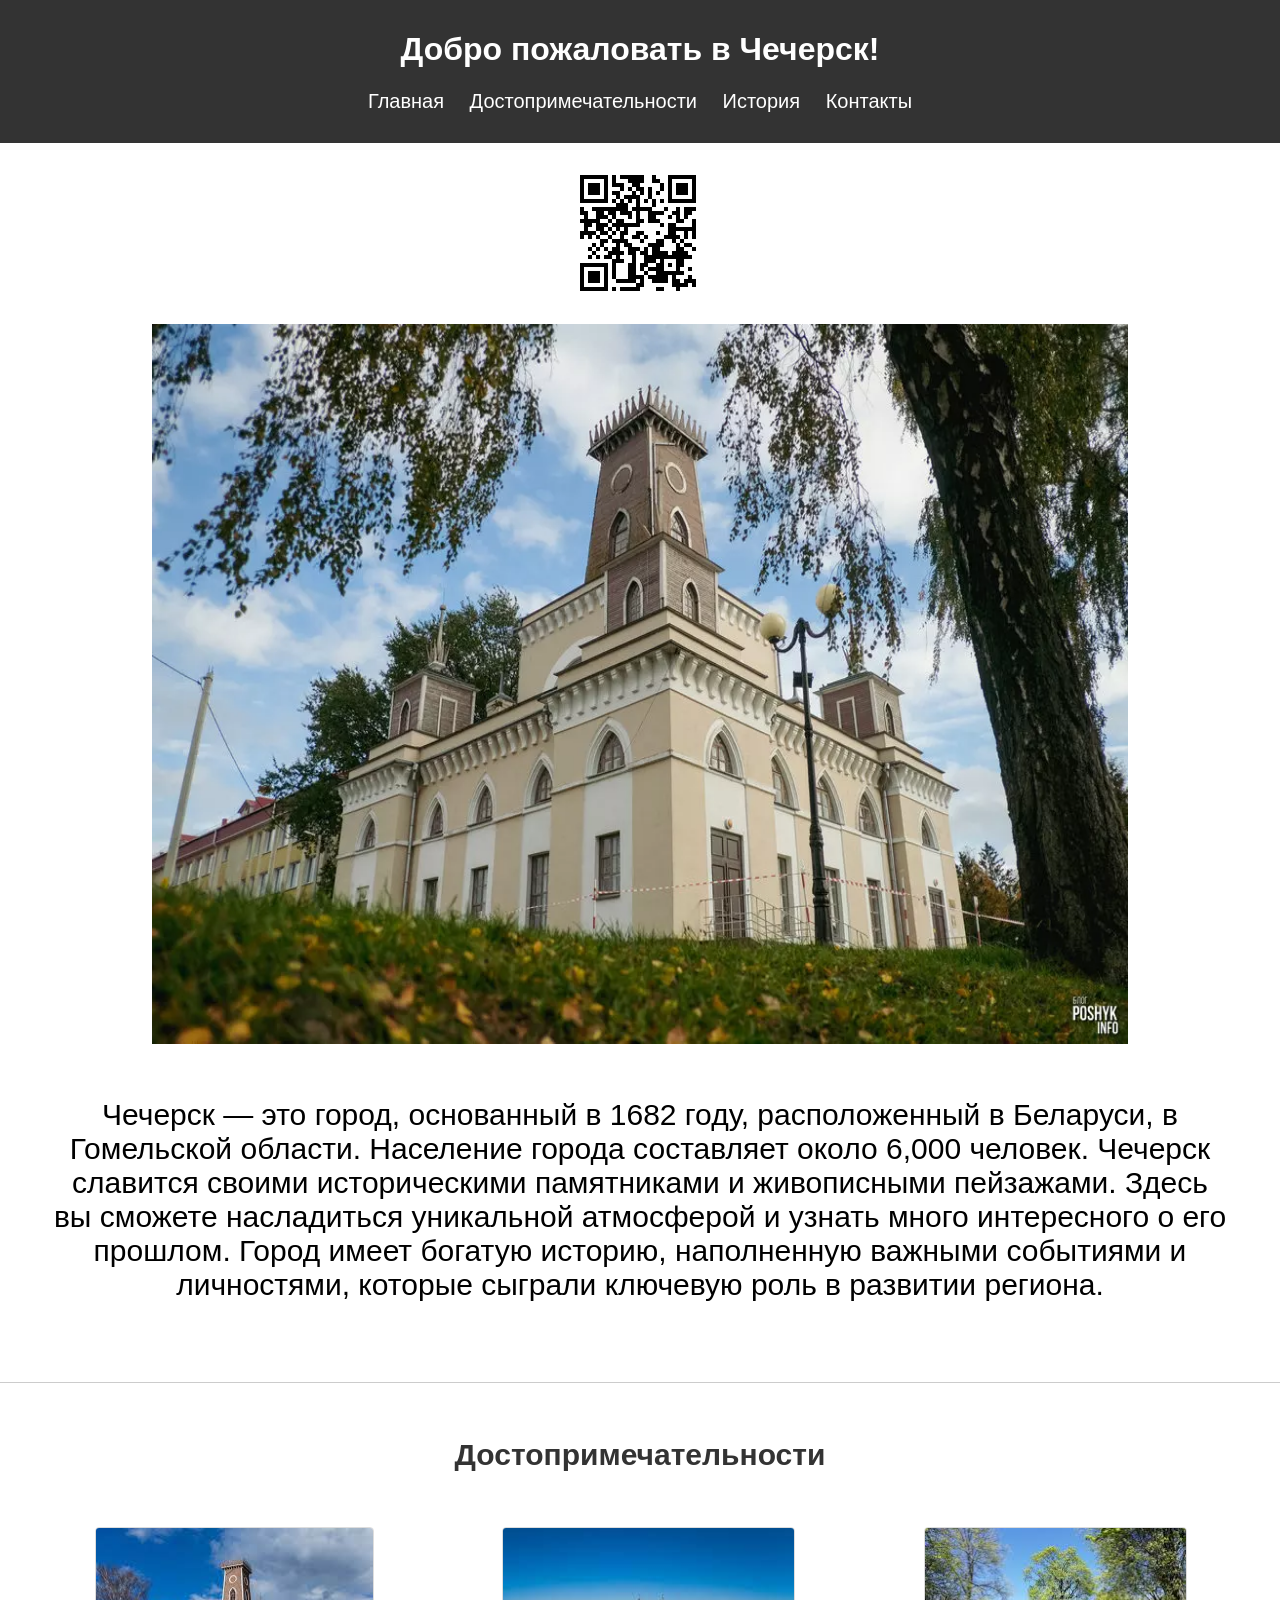
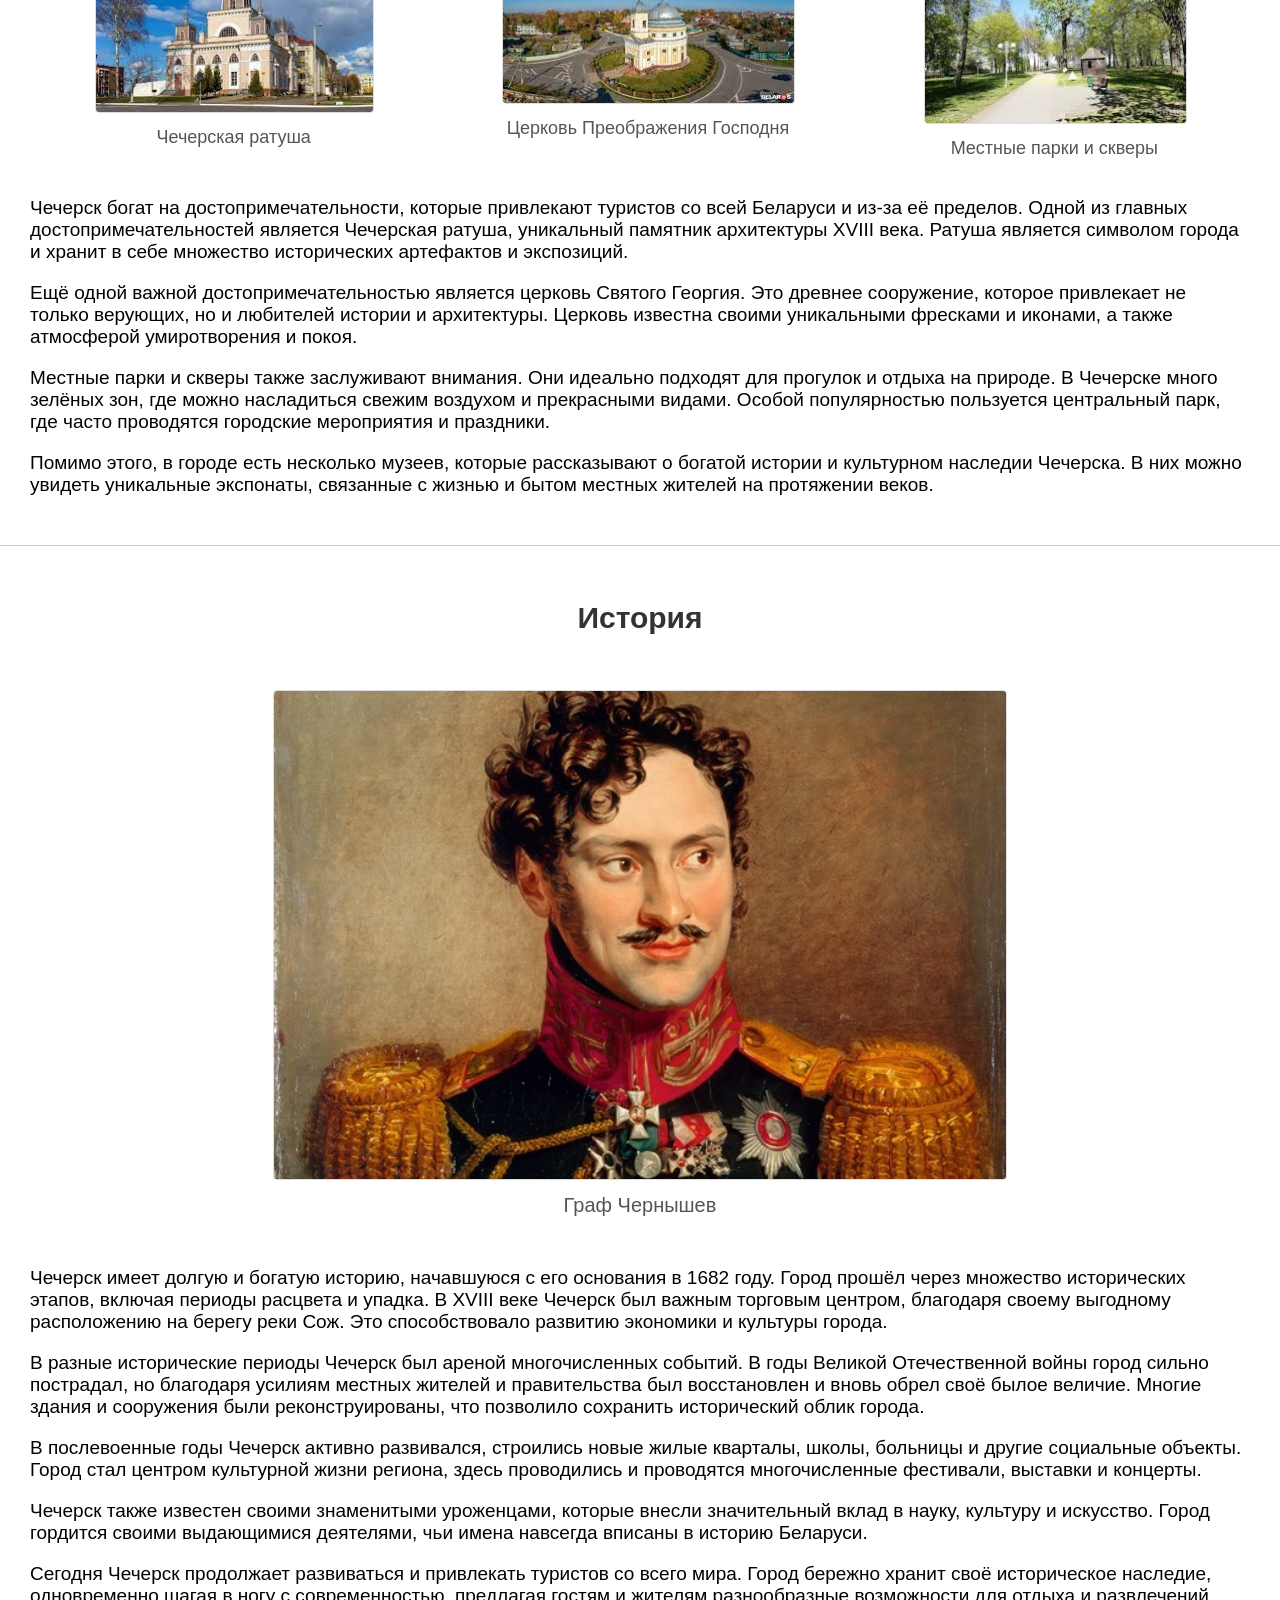
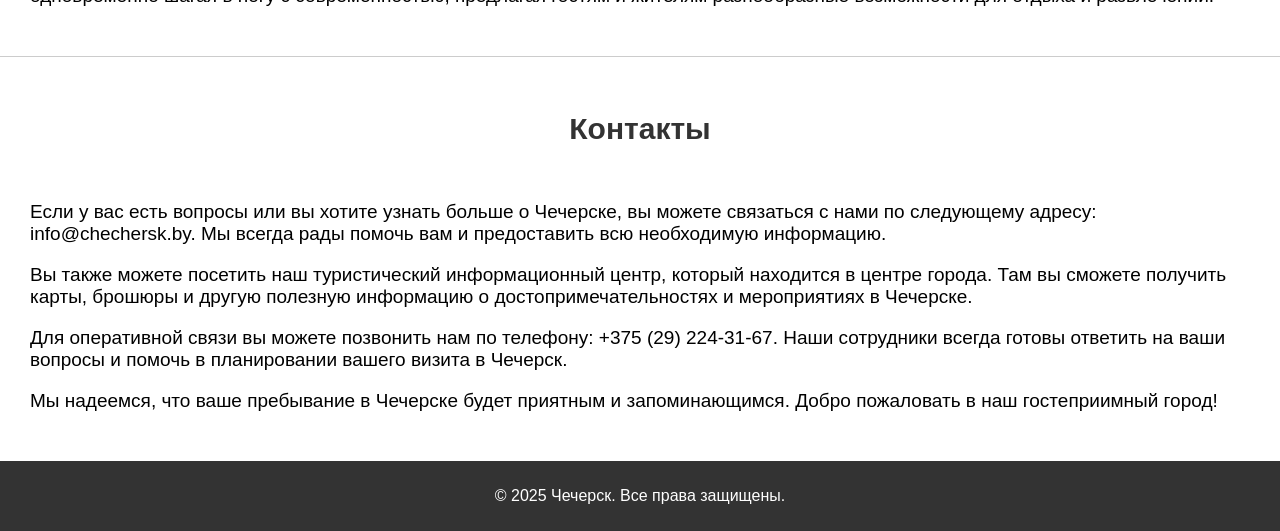
<file: index.html>
<!DOCTYPE html>
<html lang="ru">

<head>
    <meta charset="UTF-8">
    <meta name="viewport" content="width=device-width, initial-scale=1.0">
    <title>Чечерск</title>
    <link rel="stylesheet" href="style.css">
</head>

<body>
    <header>
        <h1 class="header-title">Добро пожаловать в Чечерск!</h1>
        <nav>
            <ul>
                <li><a href="#main">Главная</a></li>
                <li><a href="#attractions">Достопримечательности</a></li>
                <li><a href="#history">История</a></li>
                <li><a href="#contacts">Контакты</a></li>
                
            </ul>
        </nav>
    </header>

    <section id="main">
        <img src="qr.png" style="display: block; margin: 0 auto; padding-bottom:30px;">
        <div class="hero-image">
            <img src="img/1.jpg" alt="Чечерск">
        </div>
        <div class="intro-text">
            <p>Чечерск — это город, основанный в 1682 году, расположенный в Беларуси, в Гомельской области. Население
                города составляет около 6,000 человек. Чечерск славится своими историческими памятниками и живописными
                пейзажами. Здесь вы сможете насладиться уникальной атмосферой и узнать много интересного о его прошлом.
                Город имеет богатую историю, наполненную важными событиями и личностями, которые сыграли ключевую роль в
                развитии региона.</p>
        </div>
    </section>
    <hr>
    <section id="attractions">
        <h2 class="attractions-title">Достопримечательности</h2>
        <div class="gallery">
            <div class="gallery-item">
                <img src="img/2.jpg" alt="Чечерская ратуша">
                <p>Чечерская ратуша</p>
            </div>
            <div class="gallery-item">
                <img src="img/3.jpg" alt="Церковь Преображения Господня">
                <p>Церковь Преображения Господня</p>
            </div>
            <div class="gallery-item">
                <img src="img/4.jpg" alt="Местные парки и скверы">
                <p>Местные парки и скверы</p>
            </div>
        </div>
        <div class="pp">
            <p>Чечерск богат на достопримечательности, которые привлекают туристов со всей Беларуси и из-за её пределов.
                Одной из главных достопримечательностей является Чечерская ратуша, уникальный памятник архитектуры XVIII
                века. Ратуша является символом города и хранит в себе множество исторических артефактов и экспозиций.
            </p>
            <p>Ещё одной важной достопримечательностью является церковь Святого Георгия. Это древнее сооружение, которое
                привлекает не только верующих, но и любителей истории и архитектуры. Церковь известна своими уникальными
                фресками и иконами, а также атмосферой умиротворения и покоя.</p>
            <p>Местные парки и скверы также заслуживают внимания. Они идеально подходят для прогулок и отдыха на
                природе. В Чечерске много зелёных зон, где можно насладиться свежим воздухом и прекрасными видами.
                Особой популярностью пользуется центральный парк, где часто проводятся городские мероприятия и
                праздники.</p>
            <p>Помимо этого, в городе есть несколько музеев, которые рассказывают о богатой истории и культурном
                наследии Чечерска. В них можно увидеть уникальные экспонаты, связанные с жизнью и бытом местных жителей
                на протяжении веков.</p>
        </div>
    </section>
    <hr>
    <section id="history">
        <h2 class="attractions-title">История</h2>
        <div class="history-image">
            <img src="img/5.jpg" alt="Граф Чернышев">
            <p>Граф Чернышев</p>
        </div>
        <div class="pp">
            <p>Чечерск имеет долгую и богатую историю, начавшуюся с его основания в 1682 году. Город прошёл через
                множество исторических этапов, включая периоды расцвета и упадка. В XVIII веке Чечерск был важным
                торговым центром, благодаря своему выгодному расположению на берегу реки Сож. Это способствовало
                развитию экономики и культуры города.</p>
            <p>В разные исторические периоды Чечерск был ареной многочисленных событий. В годы Великой Отечественной
                войны город сильно пострадал, но благодаря усилиям местных жителей и правительства был восстановлен и
                вновь обрел своё былое величие. Многие здания и сооружения были реконструированы, что позволило
                сохранить исторический облик города.</p>
            <p>В послевоенные годы Чечерск активно развивался, строились новые жилые кварталы, школы, больницы и другие
                социальные объекты. Город стал центром культурной жизни региона, здесь проводились и проводятся
                многочисленные фестивали, выставки и концерты.</p>
            <p>Чечерск также известен своими знаменитыми уроженцами, которые внесли значительный вклад в науку, культуру
                и искусство. Город гордится своими выдающимися деятелями, чьи имена навсегда вписаны в историю Беларуси.
            </p>
            <p>Сегодня Чечерск продолжает развиваться и привлекать туристов со всего мира. Город бережно хранит своё
                историческое наследие, одновременно шагая в ногу с современностью, предлагая гостям и жителям
                разнообразные возможности для отдыха и развлечений.</p>
        </div>
    </section>
    <hr>
    <section id="contacts">
        <h2 class="attractions-title">Контакты</h2>
        <div class="pp">
            <p>Если у вас есть вопросы или вы хотите узнать больше о Чечерске, вы можете связаться с нами по следующему
                адресу: info@chechersk.by. Мы всегда рады помочь вам и предоставить всю необходимую информацию.</p>
            <p>Вы также можете посетить наш туристический информационный центр, который находится в центре города. Там
                вы сможете получить карты, брошюры и другую полезную информацию о достопримечательностях и мероприятиях
                в Чечерске.</p>
            <p>Для оперативной связи вы можете позвонить нам по телефону: +375 (29) 224-31-67. Наши сотрудники всегда
                готовы ответить на ваши вопросы и помочь в планировании вашего визита в Чечерск.</p>
            <p>Мы надеемся, что ваше пребывание в Чечерске будет приятным и запоминающимся. Добро пожаловать в наш
                гостеприимный город!</p>
        </div>
    </section>
    <footer>
        <p>© 2025 Чечерск. Все права защищены.</p>
    </footer>

</body>

</html>
</file>
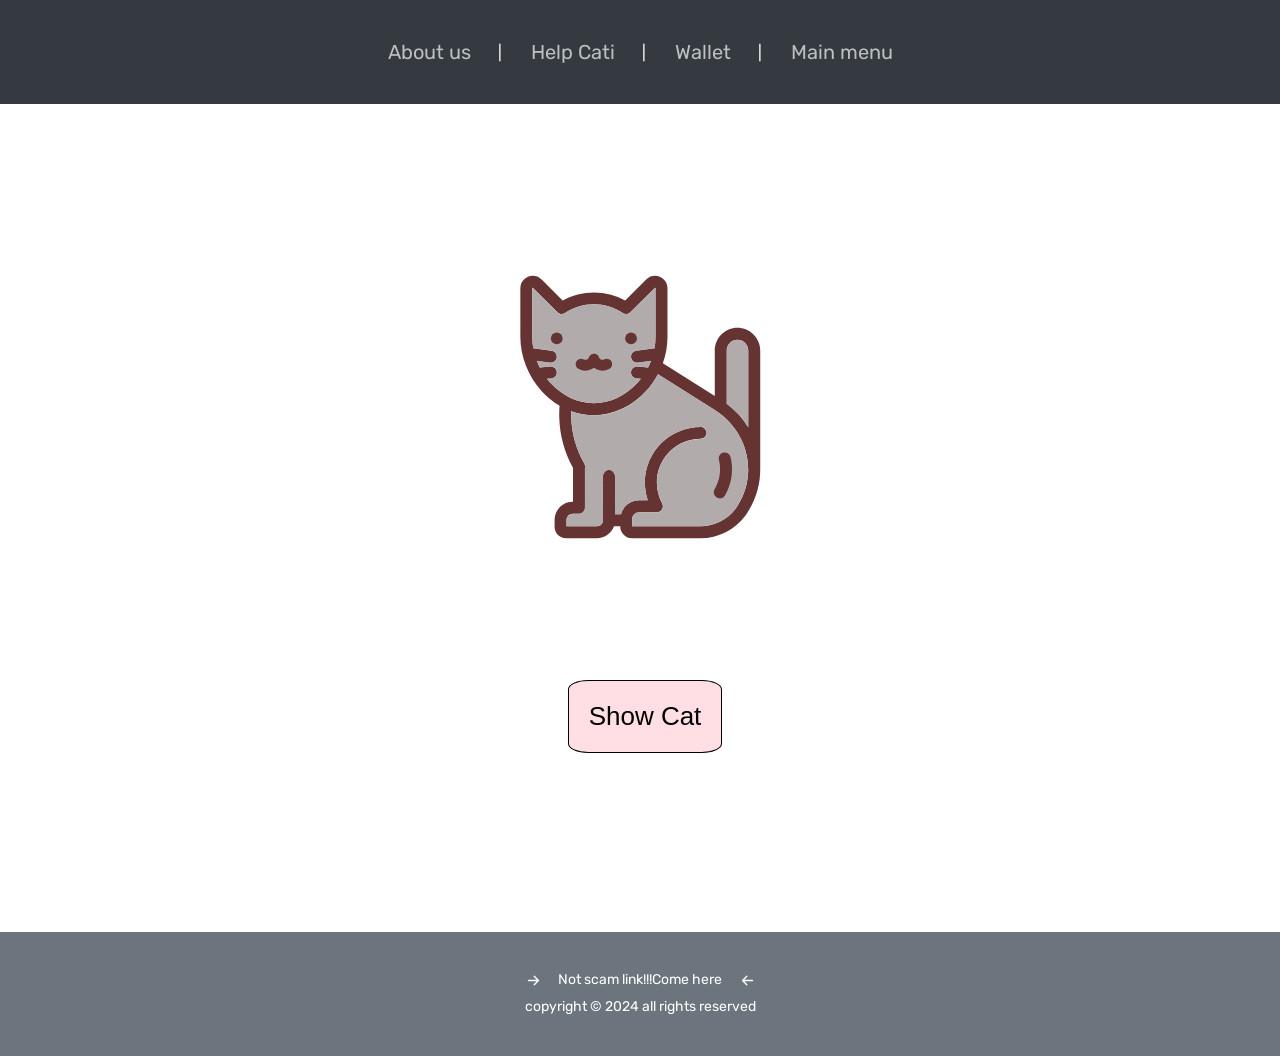
<file: cats.html>
<!DOCTYPE html>
<html lang="ru">

<head>
    <meta charset="UTF-8">
    <meta name="viewport" content="width=device-width, initial-scale=1.0">
    <title>help Cati</title>
    <link rel="preconnect" href="https://fonts.googleapis.com">
    <link href="https://fonts.googleapis.com/css2?family=Rubik:ital,wght@0,300..900;1,300..900&display=swap"
        rel="stylesheet">
    <link rel="preconnect" href="https://fonts.gstatic.com" crossorigin>
    <link rel="stylesheet" href="style/reset.css">
    <link rel="stylesheet" href="style/style.css">
    <script src="cats.js" defer></script>
</head>

<body>
    <header class="header">
        <div class="container">
            <nav class="header__menu">
                <ul class="header__list">
                    <li class="header__list-item">
                        <a href="#" class="header__list-link">
                            About us
                        </a>
                    </li>
                    <li class="header__list-item">
                        <a href="#" class="header__list-link">
                            Help Cati
                        </a>
                    </li>
                    <li class="header__list-item">
                        <a href="#" class="header__list-link">
                            Wallet
                        </a>
                    </li>
                    <li class="header__list-item--last">
                        <a href="index.html" class="header__list-link">
                           Main menu
                        </a>
                    </li>
                </ul>
            </nav>
        </div>
    </header>
    <main class="main">
        <div class="container">
            <section class="random">
                <div class="random__inner">
                    <div class="random__img">
                        <img class="cat-image" src="images/cat-svgrepo-com.svg" alt="cat image">
                    </div>
                    <button class="random__btn">Show Cat</button>
                </div>
            </section>
        </div>
    </main>
    <footer class="footer">
        <div class="container">
            <div class="footer__joke">
                <a class="footer__joke-link" href="https://open.spotify.com/track/4PTG3Z6ehGkBFwjybzWkR8"
                    target="_blank">Not scam
                    link!!!Come here</a>
            </div>
            <div class="footer__copy">
                <p class="footer__copy-text">copyright © 2024 all rights reserved</p>
            </div>

        </div>
    </footer>
</body>

</html>
</file>
<file: style.css>
body {
    font-family: Arial, sans-serif;
    margin: 0;
    padding: 0;
}

header {
    background: #333;
    color: white;
    padding: 10px 0;
}
.header-title{
    font-size: 32px;
    text-align: center;
}
nav ul {
    list-style: none;
    text-align: center;
    padding: 0;
    font-size: 20px;
}
  nav ul li {
    display: inline;
    margin: 0 10px;
  }
  
  nav ul li a {
    color: white;
    text-decoration: none;
    transition: all 0.3s ease;
  }
  
  nav ul li a:hover {
    text-decoration: underline;
    font-weight: bold;
    letter-spacing: 0.5px;
  }

.hero-image {
    width: 80%;
    overflow: hidden;
    margin: 0 auto;
}

.hero-image img {
    width: 100%;
    height: 80vh;
}

.intro-text {
    text-align: center;
    padding: 20px;
    font-size: 30px;
}

section {
    padding: 20px;
    margin: 10px;
}
.attractions-title{
    text-align: center;
    padding-bottom: 30px;
    font-size: 30px;
}
.gallery {
    display: flex;
    justify-content: space-around;

    margin-bottom: 20px;
}

.gallery-item {
    text-align: center;
    max-width: 32%;
}

.gallery-item img {
    width: 100%;
    height: auto;
    border: 1px solid #ddd;
    border-radius: 4px;
}

.gallery-item p {
    margin-top: 10px;
    font-size: 18px;
    color: #555;
}
h2 {
    color: #333;
}
.pp{
    font-size: 19px;
}
hr {
    border: 0;
    border-top: 1px solid #ccc;
    margin: 0;
}
.history-image {
    text-align: center;
    margin-bottom: 20px;
    margin-bottom: 50px;
}

.history-image img {
    width: 60%;
    height: auto;
    border: 1px solid #ddd;
    border-radius: 4px;
}

.history-image p {
    margin-top: 10px;
    font-size: 20px;
    color: #555;
}
footer {
    text-align: center;
    padding: 10px;
    background: #333;
    color: white;
}
</file>
<file: style/style.css>
html {
  box-sizing: border-box;
}
*,
*::after,
*::before {
  box-sizing: inherit;
}
button{
  color:inherit;
}
a {
  text-decoration: none;
  color: inherit;
}
ul {
  list-style: none;
}
.container {
  max-width: 80%;
  margin: 0 auto;
  padding: 0 15px;
}
:root {
  --header-color: #343a40;
  --main-color: #f8f9fa;
  --footer-color: #6c757d;
}
body {
  color: black;
  font-family: "Rubik", sans-serif;
  font-size: 16;
  font-weight: 400;
  line-height: 1.2;
  padding: 0;
  margin: 0;
}
.header {
  padding: 40px 0;
  background-color: var(--header-color);
  margin-bottom: 7vh;
}
.header__list {
  display: flex;
  justify-content: center;
  align-items: center;
  gap: 60px;
  color: var(--main-color);
}
.header__list-item {
  position: relative;
}
.header__list-item::after {
  position: absolute;
  content: "|";
  top: 3px;
  right: -31px;
}
.header__list-link {
  font-size: 20px;
  transition: all 0.3s ease;
  opacity: 0.7;
}
.header__list-link:hover {
  font-size: 23px;
  opacity: 1;
}
.main {
  height: 85vh;
}
.gaming-space {
  display: flex;
  flex-direction: column;
  align-items: center;
  position: relative;
}
.gaming-space__counter {
  display: flex;
  align-items: center;
  gap: 7px;
  margin-bottom: 6vh;
}
.gaming-space__counter-coins {
  font-size: 26px;
}
.gaming-space__tap-zone-btn {
  width: 55vh;
  border: 1px black solid;
  border-radius: 50%;
  overflow: hidden;
  display: flex;
  justify-content: center;
  align-items: center;
  background-color: #c8b398;
  cursor: pointer;
  transition: transform 0.1s;
  -webkit-box-shadow: 8px 9px 8px 2px rgba(34, 60, 80, 0.37);
  -moz-box-shadow: 8px 9px 8px 2px rgba(34, 60, 80, 0.37);
  box-shadow: 8px 9px 8px 2px rgba(34, 60, 80, 0.37);
}
.gaming-space__tap-zone-btn:active {
  transform: scale(0.95);
}
.gaming-space__tap-zone-img {
  width: 100%;
  height: 100%;
  object-fit: cover;
  display: block;
}
.gaming-space__upgrades {
  display: flex;
  padding-top: 40px;
  gap: 70px;
  font-size: 26px;
  top: 68vh;
  position: absolute;
  padding-left: 15vh;
}
.ligue-status {
  position: relative;
}
.ligue-status::before {
  position: absolute;
  content: "";
  background-image: url(../images/status.svg);
  left: -37px;
  height: 30px;
  width: 32px;
  top: -2px;
}
.upgrader-btn {
  font-size: 26px;
  background-color: rgb(255 192 203 / 52%);
  border:1px solid black;
  margin-left: 10px;
  cursor: pointer;
  font-weight: 500;
  line-height: 1.2;
  position: relative;
  padding-left: 30px;
  transition: all 0.3s ease;
}
.upgrader-btn::before {
  position: absolute;
  content: "";
  background-image: url(../images/level-up.svg);
  left: -1px;
  height: 30px;
  width: 32px;
  top: -1px;
}
.upgrader-btn:hover {
  transform: scale(110%);
}

.random {
  padding-top: 10vh;
}
.random__inner {
  display: flex;
  flex-direction: column;
  align-items: center;
}
.random__img {
  width: 50vw;
  height: 40vh;
}
.random__img img {
  max-width: 100%;
  max-height: 100%;
  display: block;
  margin: 0 auto;
}
.random__btn {
  margin-top: 7vh;
  padding: 20px;
  border: 1px black solid;
  font-size: 26px;
  background-color: rgb(255 192 203 / 52%);
  margin-left: 10px;
  cursor: pointer;
  font-weight: 500;
  line-height: 1.2;
  border-radius: 13%;
}
.random__btn:hover {
  transform: scale(110%);
}
.footer {
  padding: 40px 0;
  background-color: var(--footer-color);
  color: #ffff;
  font-size: 14px;
  display: flex;
  flex-direction: column;
}
.footer__joke {
  margin-bottom: 10px;
}
.footer__joke-link {
  display: block;
  text-align: center;
  position: relative;
  transition: all 0.3s ease;
}
.footer__joke-link:hover {
  font-size: 17px;
  color: red;
}
.footer__joke-link::after {
  position: absolute;
  content: "";
  top: 0;
  right: 0;
  background-image: url(../images/left-arrow.svg);
  height: 17px;
  width: 17px;
  transition: all 0.5s ease;
}
.footer__joke-link::before {
  position: absolute;
  content: "";
  top: 0;
  left: 0;
  background-image: url(../images/right-arrow.svg);
  height: 17px;
  width: 17px;
  transition: all 0.5s ease;
}
.footer__joke-link:hover.footer__joke-link::before {
  left: -18px;
}
.footer__joke-link:hover.footer__joke-link::after {
  right: -18px;
}
@media (max-width:690px) {
  .header__list-link{
    font-size: 16px;
  }
}
@media (max-width:590px) {
  .header__list-link{
    font-size: 14px;
  }
  .header__list {
    gap: 40px;
}
}
@media (max-width:400px){
.container {
  max-width: 92%;
}
.header__list {
  gap: 30px;
}
.header__list-item::after {
  top: 0px;
  right: -16px;
}
.gaming-space__tap-zone-btn {
  width: 40vh;
}
.gaming-space__upgrades {
  display: flex;
  padding-top: 33px;
  gap: 29px;
  font-size: 25px;
  top: 56vh;
  position: absolute;
  padding-left: 6vh;
}
.upgrader-btn {
  font-size: 17px;
}
}
</file>
